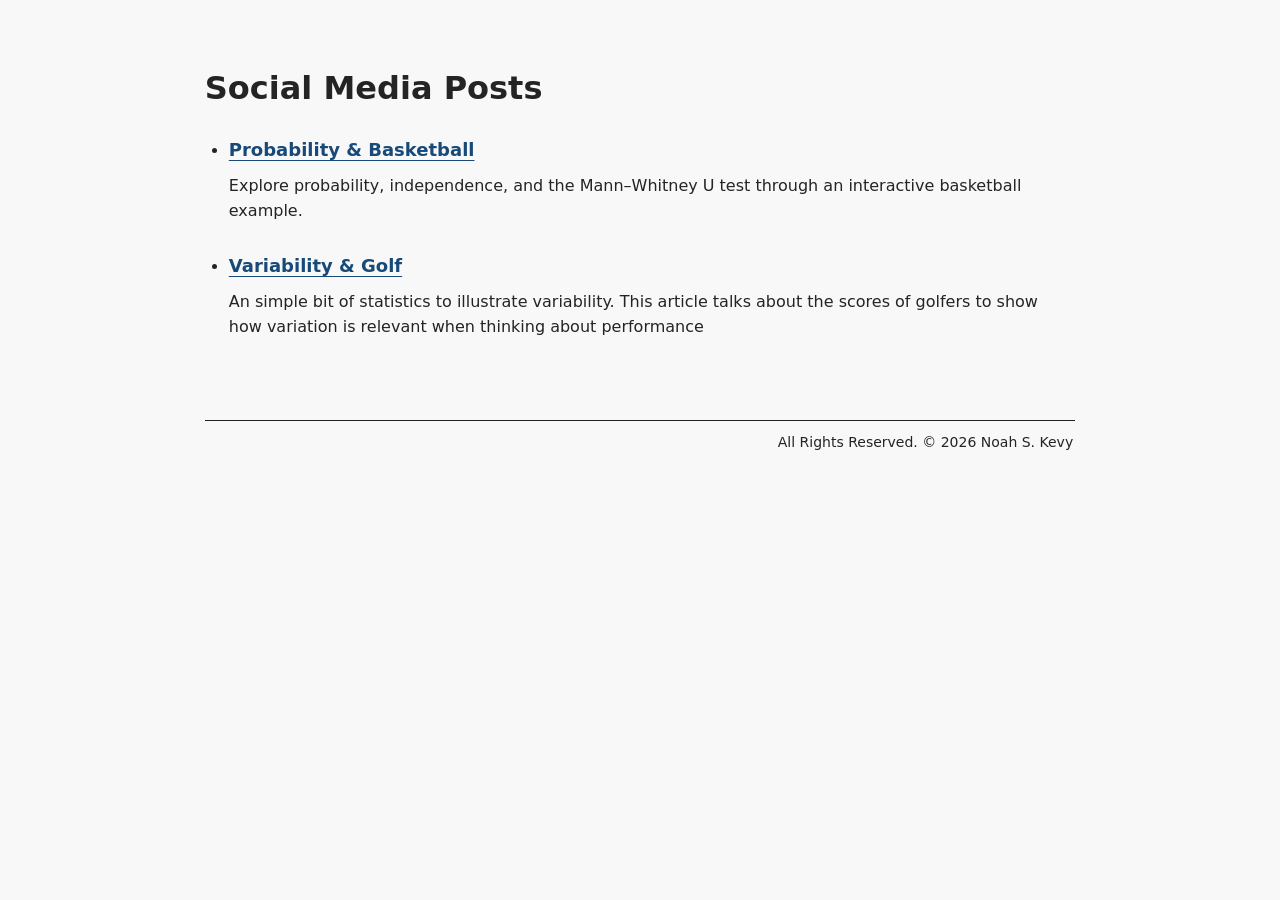
<file: index.html>
<!doctype html>
<html lang="en">
  <head>
    <meta charset="utf-8">
    <meta name="viewport" content="width=device-width, initial-scale=1">
    <meta name="description" content="Browse code and content shared by Noah S. Kevy on social media.">
    <title>Social Media Posts | Noah S. Kevy</title>
    <style>
      * {
        box-sizing: border-box;
      }

      body {
        margin: 0;
        background: #f8f8f8;
        color: #242424;
        font-family: system-ui, sans-serif;
        line-height: 1.6;
        overflow-wrap: anywhere;
      }

      main,
      footer {
        width: 68%;
        margin-inline: auto;
      }

      main {
        padding-block: 3rem 2rem;
      }

      h1 {
        line-height: 1.2;
      }

      a {
        color: #174a78;
        text-decoration: underline;
        text-underline-offset: 0.2em;
      }

      a:visited {
        color: #603b78;
      }

      a:hover {
        text-decoration-thickness: 0.15em;
      }

      a:focus-visible {
        outline: 3px solid #242424;
        outline-offset: 4px;
        border-radius: 2px;
      }

      .post-list {
        padding-inline-start: 1.5rem;
      }

      .post-list li {
        margin-block: 1.5rem;
      }

      .post-list a {
        display: inline-block;
        padding-block: 0.25rem;
        font-size: 1.125rem;
        font-weight: 600;
      }

      .post-list p {
        margin-block: 0.25rem 0;
      }

      footer {
        padding-block: 1rem 2rem;
        text-align: right;
      }

      footer small {
        font-size: 0.875rem;
        padding-right: 2px;
      }

      footer hr {
        border: none;
        height: 1px;
        background-color: #222;
      }

      @media (max-width: 48rem) {
        main,
        footer {
          width: 91%;
        }

        main {
          padding-block-start: 1.5rem;
        }
      }
    </style>
  </head>
  <body>
    <main id="main-content">
      <h1>Social Media Posts</h1>
      <!-- The builder supplies li elements containing a title link and a description paragraph. -->
      <ul class="post-list">
        <li>
          <a href="posts/0002/">Probability &amp; Basketball</a>
          <p>Explore probability, independence, and the Mann–Whitney U test through an interactive basketball example.</p>
        </li>
        <li>
          <a href="posts/0001/">Variability &amp; Golf</a>
          <p>An simple bit of statistics to illustrate variability. This article talks about the scores of golfers to show how variation is relevant when thinking about performance</p>
        </li>
      </ul>
    </main>
    <footer>
      <hr>
      <small>All Rights Reserved. © 2026 Noah S. Kevy</small>
    </footer>
  </body>
</html>
</file>
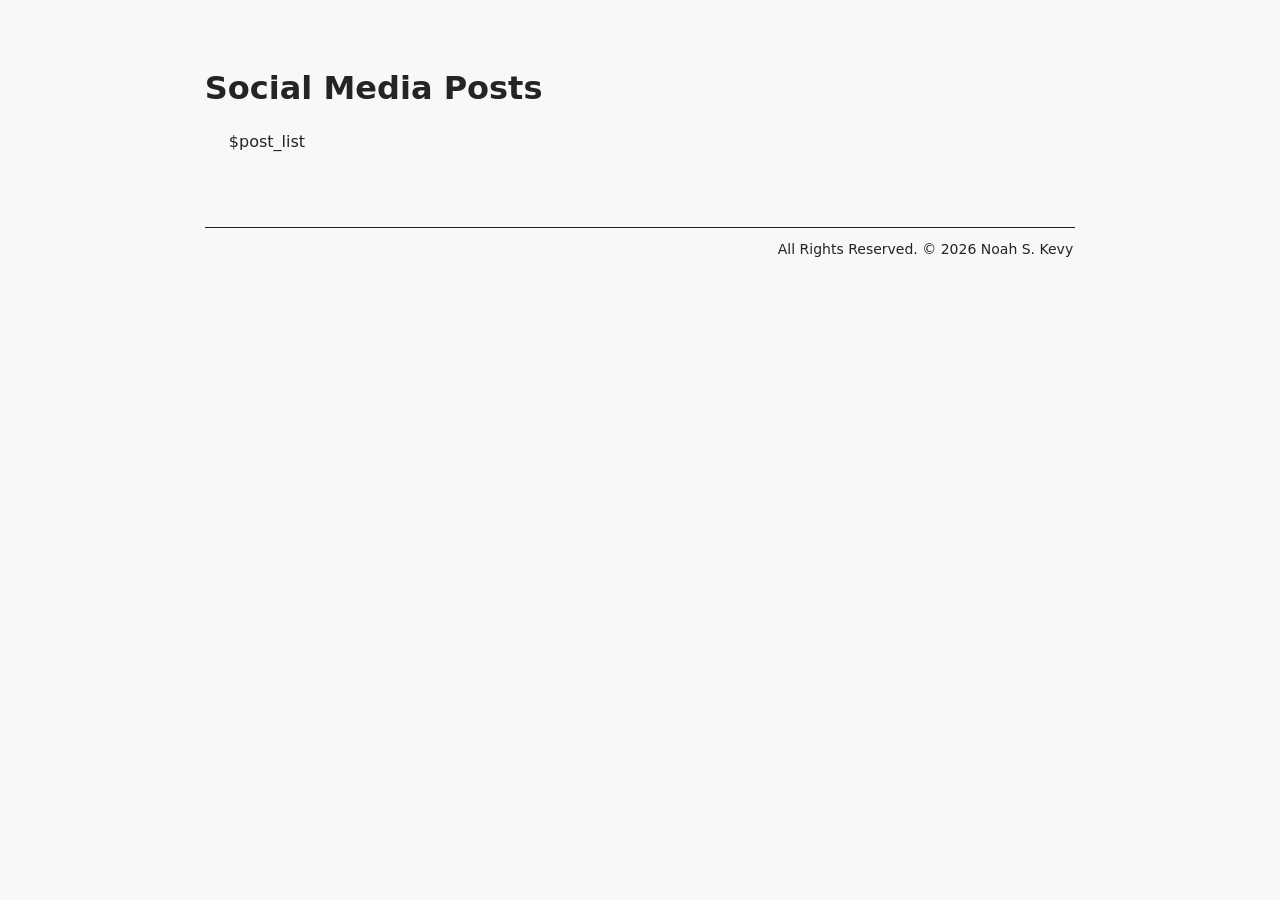
<file: templates/index.html>
<!doctype html>
<html lang="en">
  <head>
    <meta charset="utf-8">
    <meta name="viewport" content="width=device-width, initial-scale=1">
    <meta name="description" content="Browse code and content shared by Noah S. Kevy on social media.">
    <title>Social Media Posts | Noah S. Kevy</title>
    <style>
      * {
        box-sizing: border-box;
      }

      body {
        margin: 0;
        background: #f8f8f8;
        color: #242424;
        font-family: system-ui, sans-serif;
        line-height: 1.6;
        overflow-wrap: anywhere;
      }

      main,
      footer {
        width: 68%;
        margin-inline: auto;
      }

      main {
        padding-block: 3rem 2rem;
      }

      h1 {
        line-height: 1.2;
      }

      a {
        color: #174a78;
        text-decoration: underline;
        text-underline-offset: 0.2em;
      }

      a:visited {
        color: #603b78;
      }

      a:hover {
        text-decoration-thickness: 0.15em;
      }

      a:focus-visible {
        outline: 3px solid #242424;
        outline-offset: 4px;
        border-radius: 2px;
      }

      .post-list {
        padding-inline-start: 1.5rem;
      }

      .post-list li {
        margin-block: 1.5rem;
      }

      .post-list a {
        display: inline-block;
        padding-block: 0.25rem;
        font-size: 1.125rem;
        font-weight: 600;
      }

      .post-list p {
        margin-block: 0.25rem 0;
      }

      footer {
        padding-block: 1rem 2rem;
        text-align: right;
      }

      footer small {
        font-size: 0.875rem;
        padding-right: 2px;
      }

      footer hr {
        border: none;
        height: 1px;
        background-color: #222;
      }

      @media (max-width: 48rem) {
        main,
        footer {
          width: 91%;
        }

        main {
          padding-block-start: 1.5rem;
        }
      }
    </style>
  </head>
  <body>
    <main id="main-content">
      <h1>Social Media Posts</h1>
      <!-- The builder supplies li elements containing a title link and a description paragraph. -->
      <ul class="post-list">
        $post_list
      </ul>
    </main>
    <footer>
      <hr>
      <small>All Rights Reserved. © 2026 Noah S. Kevy</small>
    </footer>
  </body>
</html>
</file>
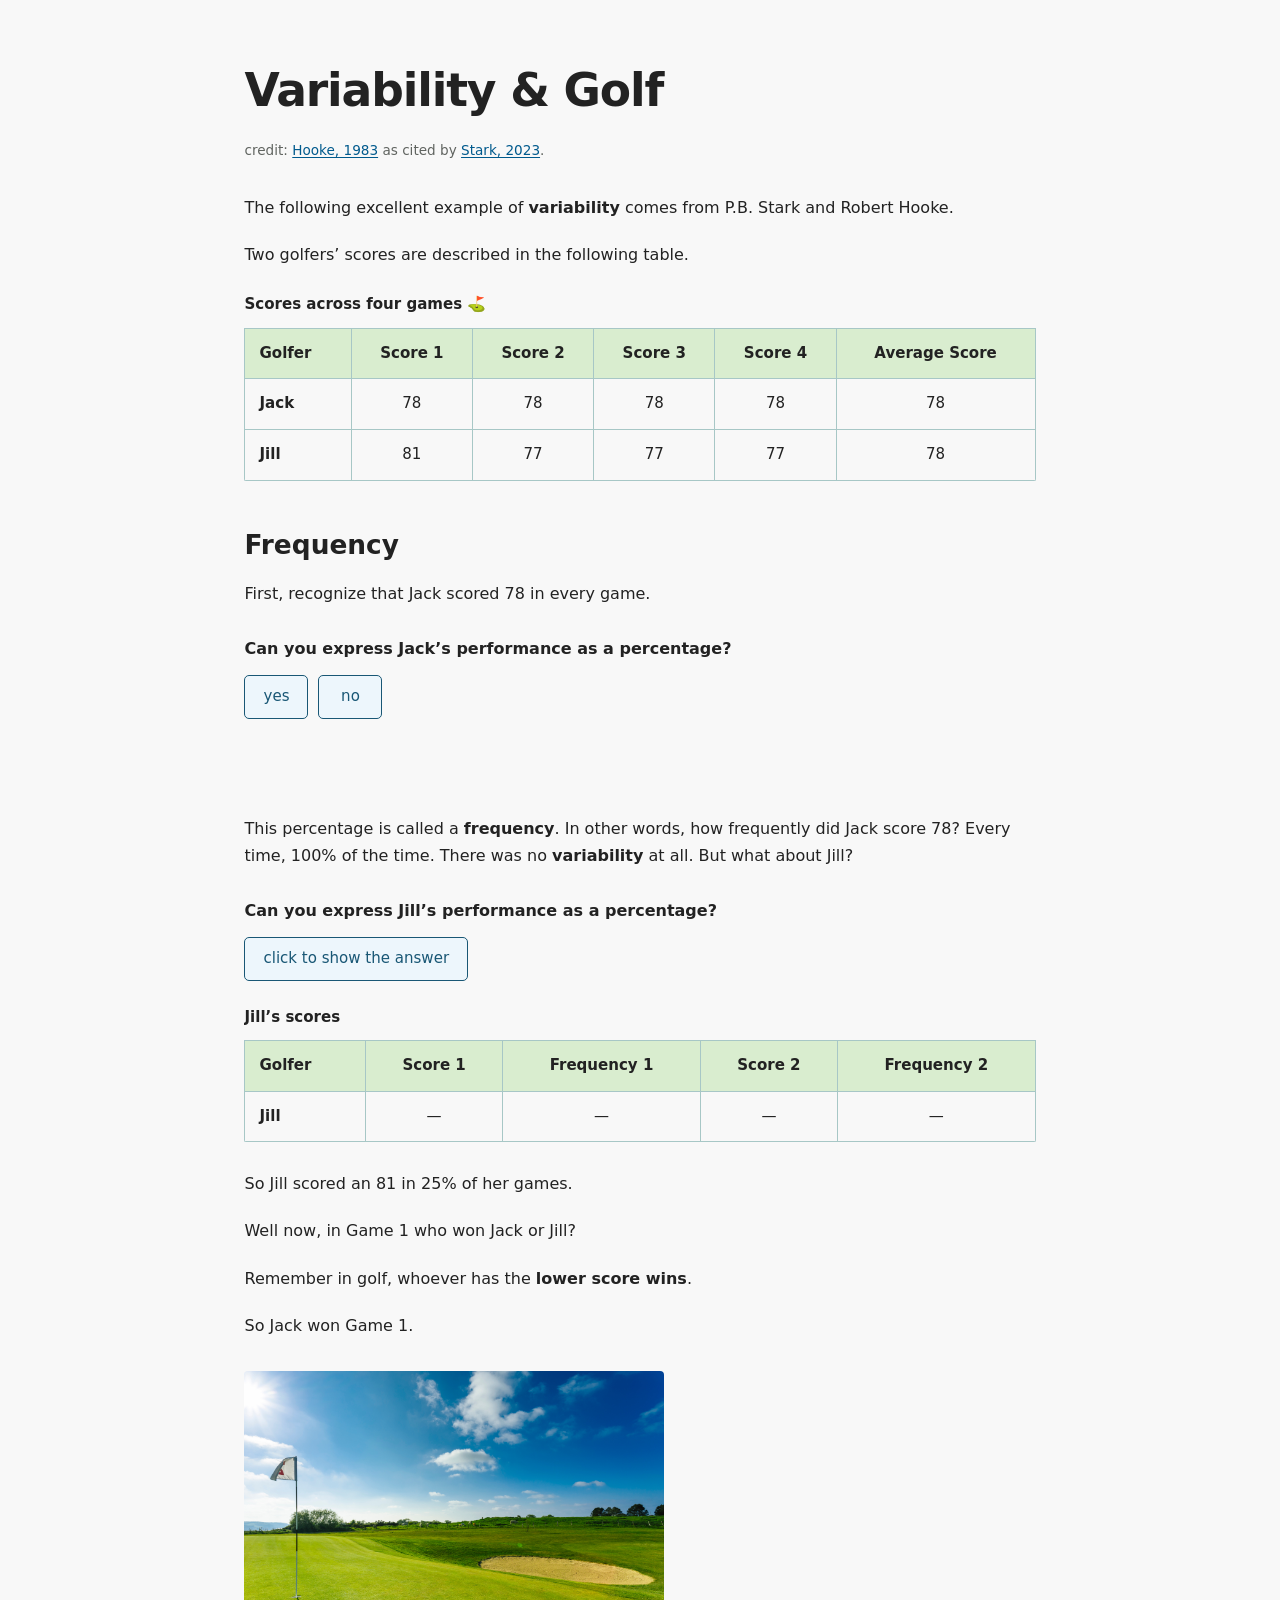
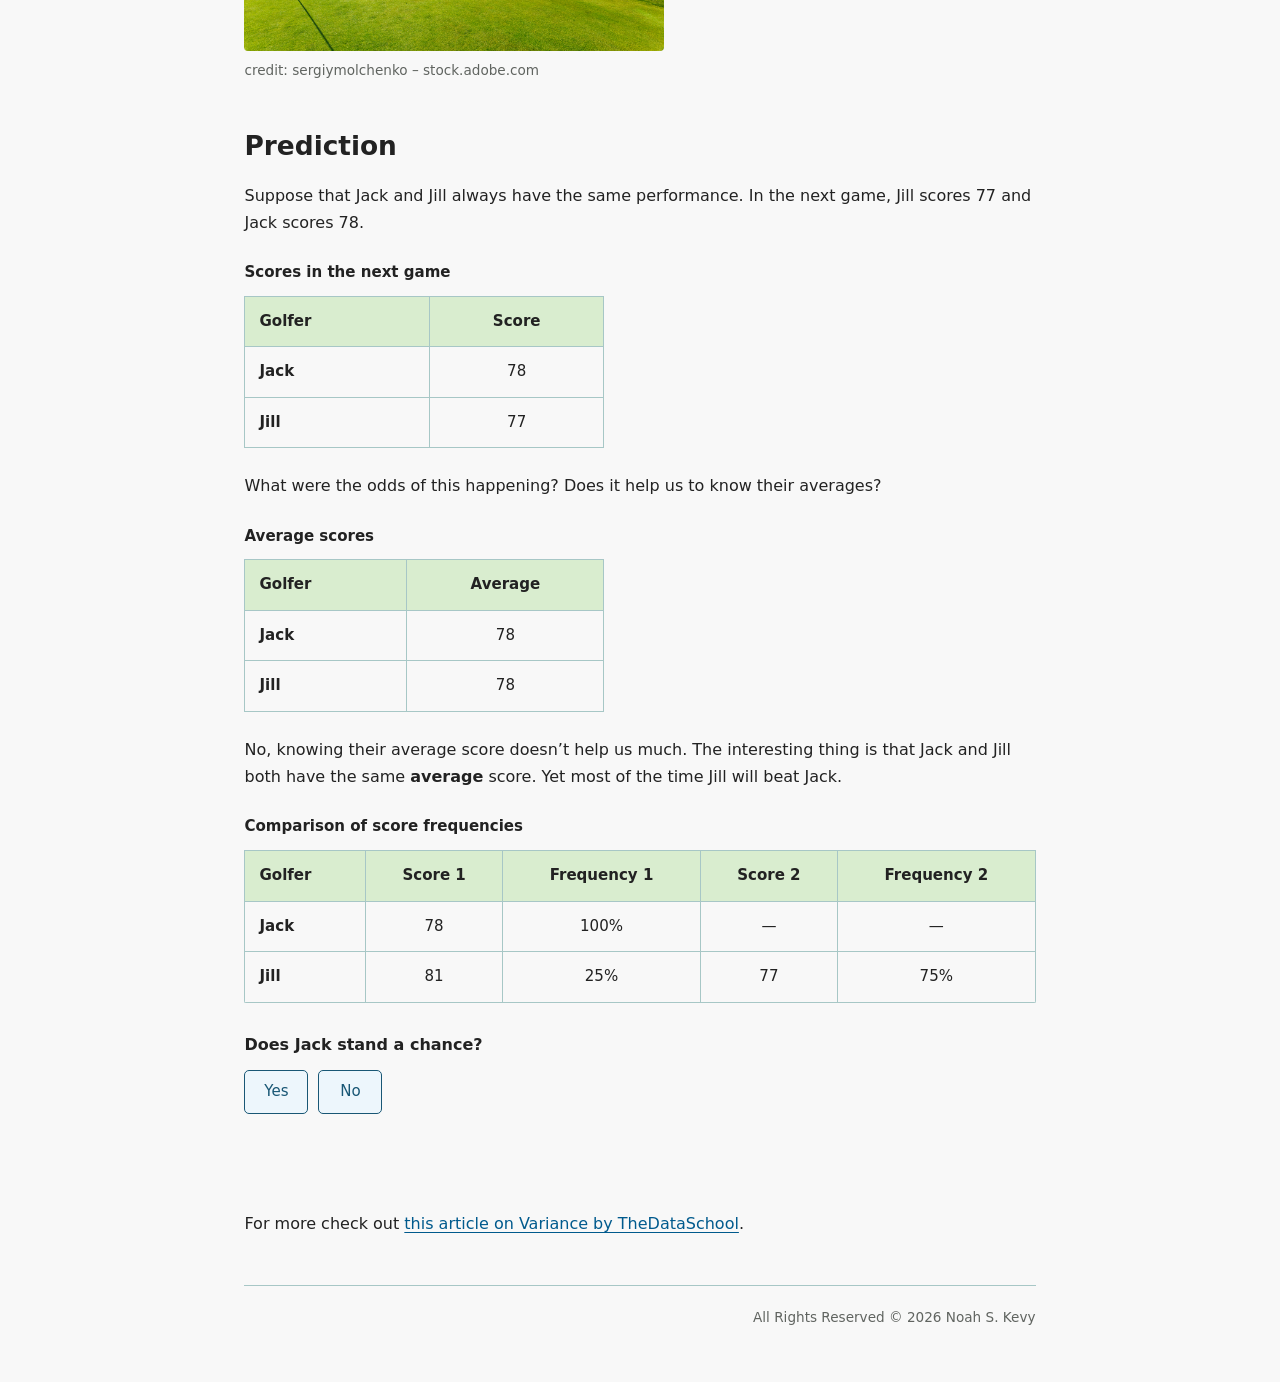
<file: posts/0001/index.html>
<!DOCTYPE html>
<html lang="en">
<head>
  <meta charset="UTF-8">
  <meta name="viewport" content="width=device-width, initial-scale=1.0">
  <meta name="author" content="Noah S Kevy">
  <meta name="description" content="An simple bit of statistics to illustrate variability. This article talks about the scores of golfers to show how variation is relevant when thinking about performance">
  <title>Variability &amp; Golf</title>
  <link rel="stylesheet" href="style.css">
  <script src="script.js" defer></script>
<!-- BEGIN GENERATED OPEN GRAPH -->
<meta property="og:title" content="Variability &amp; Golf">
<meta property="og:description" content="An simple bit of statistics to illustrate variability. This article talks about the scores of golfers to show how variation is relevant when thinking about performance">
<meta property="og:type" content="article">
<meta property="og:url" content="https://nkevy-sci.github.io/ContentBucket/posts/0001/">
<meta property="og:image" content="https://nkevy-sci.github.io/ContentBucket/posts/0001/assets/0001-preview.jpg">
<meta property="og:image:width" content="1200">
<meta property="og:image:height" content="630">
<meta property="og:image:alt" content="A golf course meticulously green fairways on a sunny day">
<!-- END GENERATED OPEN GRAPH -->
</head>
<body>
<a class="skip-link" href="#main">Skip to article</a>
<main id="main">
<article>
<header>
<h1>Variability & Golf</h1>
<p class="credit">credit: <a href="https://www.stat.berkeley.edu/~stark/SticiGui/Text/references.htm#hooke">Hooke, 1983</a> as cited by <a href="https://www.stat.berkeley.edu/~stark/SticiGui/Text/location.htm#importance_of_variability">Stark, 2023</a>.</p>
</header>
<p>The following excellent example of <strong>variability</strong> comes from P.B. Stark and Robert Hooke.</p>
<p>Two golfers’ scores are described in the following table.</p>
<div class="table-wrap" role="region" aria-label="Scores across four games" tabindex="0">
<table><caption>Scores across four games ⛳</caption><thead><tr><th scope="col">Golfer</th><th scope="col">Score 1</th><th scope="col">Score 2</th><th scope="col">Score 3</th><th scope="col">Score 4</th><th scope="col">Average Score</th></tr></thead><tbody>
<tr><th scope="row">Jack</th><td>78</td><td>78</td><td>78</td><td>78</td><td>78</td></tr>
<tr><th scope="row">Jill</th><td>81</td><td>77</td><td>77</td><td>77</td><td>78</td></tr>
</tbody></table></div>
<section aria-labelledby="frequency"><h2 id="frequency">Frequency</h2>
<p>First, recognize that Jack scored 78 in every game.</p>
<div class="question" role="group" aria-labelledby="jack-question">
<p id="jack-question"><strong>Can you express Jack’s performance as a percentage?</strong></p>
<div class="buttons"><button type="button" data-answer="jack-yes" aria-controls="jack-answer" aria-pressed="false">yes</button><button type="button" data-answer="jack-no" aria-controls="jack-answer" aria-pressed="false">no</button></div>
<p class="answer" id="jack-answer" role="status" aria-live="polite" aria-atomic="true"></p>
</div>
<p>This percentage is called a <strong>frequency</strong>. In other words, how frequently did Jack score 78? Every time, 100% of the time. There was no <strong>variability</strong> at all. But what about Jill?</p>
<div class="question" role="group" aria-labelledby="jill-question">
<p id="jill-question"><strong>Can you express Jill’s performance as a percentage?</strong></p>
<button type="button" id="reveal-jill" aria-controls="jill-values" aria-expanded="false">click to show the answer</button>
<div class="table-wrap" id="jill-table" role="region" aria-label="Jill’s scores" tabindex="0">
    <table>
        <caption>Jill’s scores</caption>
        <thead><tr><th scope="col">Golfer</th><th scope="col">Score 1</th><th scope="col">Frequency 1</th><th scope="col">Score 2</th><th scope="col">Frequency 2</th></tr></thead>
        <tbody id="jill-values"><tr><th scope="row">Jill</th><td><span class="reveal-value" hidden>81</span><span class="placeholder">—</span></td><td><span class="reveal-value" hidden>25%</span><span class="placeholder">—</span></td><td><span class="reveal-value" hidden>77</span><span class="placeholder">—</span></td><td><span class="reveal-value" hidden>75%</span><span class="placeholder">—</span></td></tr></tbody>
    </table>
</div>
<p class="sr-only" id="jill-status" role="status" aria-live="polite"></p>
</div>
<p>So Jill scored an 81 in 25% of her games.</p>
<p>Well now, in Game 1 who won Jack or Jill?</p>
<p>Remember in golf, whoever has the <strong>lower score wins</strong>.</p>
<p>So Jack won Game 1.</p>
<figure><img src="assets/0001-01.jpeg" alt="A flag marks the hole on a golf green beside a sand bunker under a blue sky." loading="lazy"><figcaption class="credit">credit: sergiymolchenko – stock.adobe.com</figcaption></figure>
</section>
<section aria-labelledby="prediction"><h2 id="prediction">Prediction</h2>
<p>Suppose that Jack and Jill always have the same performance. In the next game, Jill scores 77 and Jack scores 78.</p>
<table class="compact"><caption>Scores in the next game</caption><thead><tr><th scope="col">Golfer</th><th scope="col">Score</th></tr></thead><tbody><tr><th scope="row">Jack</th><td>78</td></tr><tr><th scope="row">Jill</th><td>77</td></tr></tbody></table>
<p>What were the odds of this happening? Does it help us to know their averages?</p>
<table class="compact"><caption>Average scores</caption><thead><tr><th scope="col">Golfer</th><th scope="col">Average</th></tr></thead><tbody><tr><th scope="row">Jack</th><td>78</td></tr><tr><th scope="row">Jill</th><td>78</td></tr></tbody></table>
<p>No, knowing their average score doesn’t help us much. The interesting thing is that Jack and Jill both have the same <strong>average</strong> score. Yet most of the time Jill will beat Jack.</p>
<div class="table-wrap" role="region" aria-label="Comparison of score frequencies" tabindex="0"><table><caption>Comparison of score frequencies</caption><thead><tr><th scope="col">Golfer</th><th scope="col">Score 1</th><th scope="col">Frequency 1</th><th scope="col">Score 2</th><th scope="col">Frequency 2</th></tr></thead><tbody><tr><th scope="row">Jack</th><td>78</td><td>100%</td><td>—</td><td>—</td></tr><tr><th scope="row">Jill</th><td>81</td><td>25%</td><td>77</td><td>75%</td></tr></tbody></table></div>
<div class="question" role="group" aria-labelledby="chance-question"><p id="chance-question"><strong>Does Jack stand a chance?</strong></p><div class="buttons"><button type="button" data-answer="chance-yes" aria-controls="chance-answer" aria-pressed="false">Yes</button><button type="button" data-answer="chance-no" aria-controls="chance-answer" aria-pressed="false">No</button></div><p class="answer" id="chance-answer" role="status" aria-live="polite" aria-atomic="true"></p></div>
</section>
<p>For more check out <a href="https://www.thedataschool.co.uk/jack-arnaud/sample-a-nd/">this article on Variance by TheDataSchool</a>.</p>
<footer><p class="credit">All Rights Reserved © 2026 Noah S. Kevy</p></footer>
</article>
</main>
</body>
</html>
</file>
<file: posts/0001/style.css>
:root { color-scheme: light; font-family: system-ui, -apple-system, BlinkMacSystemFont, "Segoe UI", sans-serif; color: #222; background: #f8f8f8; line-height: 1.7; }
* { box-sizing: border-box; }
body { margin: 0; background: #f8f8f8; }
main { width: 61.8%; margin: auto; padding: 64px 0 32px; }
h1, h2 { line-height: 1.2; color: #222; }
h1 { font-size: clamp(2rem, 5vw, 2.85rem); letter-spacing: -.025em; margin: 0 0 20px; }
h2 { font-size: 1.65rem; margin: 48px 0 20px; }
p { margin: 0 0 20px; }
a { color: #005A8D; text-underline-offset: .18em; }
a:visited { color: #551A8B; }
a:hover { text-decoration-thickness: 2px; }
a:active { color: #24633B; }
.credit { color: #606460; font-size: .85rem; }
header { margin-bottom: 32px; }
table { border-collapse: collapse; width: 100%; font-size: .94rem; margin: 0; }
caption { text-align: left; font-weight: 600; margin-bottom: 10px; }
th, td { padding: 12px 14px; border: 1px solid #a7c7c6; text-align: center; }
thead { background: #d9edcf; }
th:first-child { text-align: left; }
.table-wrap { overflow-x: auto; margin: 24px 0; border-radius: 2px; }
.table-wrap table { min-width: 480px; }
.compact { max-width: 360px; margin: 24px 0; }
.question { margin: 28px 0; }
.question > p:first-child { margin-bottom: 12px; }
.buttons { display: flex; gap: 10px; }
button { font: inherit; font-size: .94rem; line-height: 1.3; min-height: 44px; min-width: 64px; padding: 8px 18px; border: 1px solid #195775; border-radius: 5px; color: #195775; background: #edf6fc; cursor: pointer; }
button:hover, button[aria-pressed="true"] { background: #195775; color: #fff; }
:focus-visible { outline: 3px solid #145c48; outline-offset: 4px; }
.answer { min-height: 3.4em; margin-top: 14px; margin-bottom: 0; }
figure { max-width: 420px; margin: 32px 0; }
img { display: block; width: 100%; height: auto; border-radius: 4px; }
figcaption { margin-top: 8px; }
footer { margin-top: 48px; padding-top: 20px; border-top: 1px solid #a7c7c6; text-align: right; }
[hidden] { display: none !important; }
.sr-only, .skip-link:not(:focus) { position: absolute; width: 1px; height: 1px; padding: 0; margin: -1px; overflow: hidden; clip-path: inset(50%); white-space: nowrap; }
.skip-link:focus { position: absolute; left: 16px; top: 12px; padding: 8px; background: #fff; z-index: 1; }
@media (max-width: 768px) { main { width: 91%; padding: 40px 0 24px; } }
@media (max-width: 520px) { th, td { padding: 10px; } }
</file>
